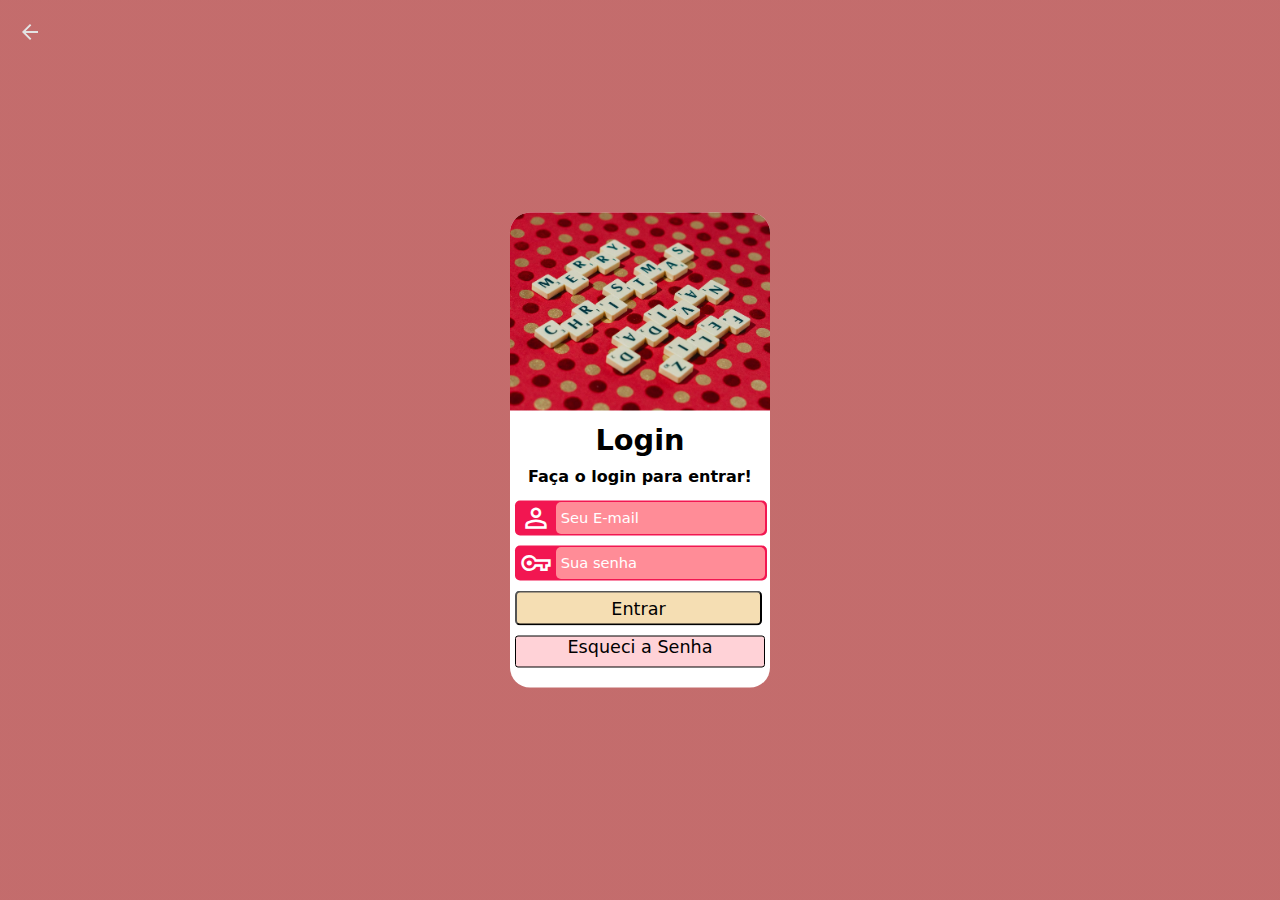
<file: login/versão 1/login.html>
<!DOCTYPE html>
<html lang="pt-br">
<head>
    <link href="https://fonts.googleapis.com/css2?family=Material+Symbols+Outlined" rel="stylesheet" />
    <link rel="stylesheet" href="style/style.css">
    <meta charset="UTF-8">
    <meta name="viewport" content="width=device-width, initial-scale=1.0">
    <title>Tela de Login</title>
</head>
<body>
    <div class="voltar">
        <a href="../../index.html"><img src="imagem/arrow_back_24dp_E3E3E3_FILL0_wght400_GRAD0_opsz24.png" alt=""></a>
        
    </div>

    <section>
        <div class="imagem"></div>
        <h1>Login</h1>
        <p>Faça o login para entrar!</p>
        <form action="cadastro php" method="post">
            <div class="form">
                 <span id="iemail" class="material-symbols-outlined">person</span>
                <label for="iemail">Email</label>
                <input type="email" id="iemail" required autocomplete="email" placeholder=" Seu E-mail">
            </div>
            <div class="form">
                 <span id="isenha" class="material-symbols-outlined">vpn_key</span>
                <label for="isenha">Senha:</label>
                <input type="password" id="isenha" required autocomplete="current-password" placeholder=" Sua senha">
        </div>
        <input type="submit" value="Entrar">
        <a href="#">Esqueci a Senha</a>
    </form>
    </section>
</body>
</html>
</file>
<file: login/versão 1/style/style.css>
@charset "UTF-8";

*{
    padding: 0;
    margin: 0;
    font-family: system-ui, -apple-system, BlinkMacSystemFont, 'Segoe UI', Roboto, Oxygen, Ubuntu, Cantarell, 'Open Sans', 'Helvetica Neue', sans-serif;
}
div.voltar{
text-align: center;
transform: translate(15px,20px);
  width: 30px;
  height: 30px;
  
}

div.voltar:hover{
    color: #F21651;
}
body, html{
    background: linear-gradient(to top, #b13f3f83);
    position: relative;
    height: 100vh;
    width: 100vw;
}

section{
    background-color: white;
    position: absolute;
    top: 50%;
    left: 50%;
    transform: translate(-50%, -50%);
    width: 260px;
    height: 475px;
    border-radius: 20px;
    overflow: hidden;
}

section h1{
    padding: 10px;
    text-align: center;
    font-size: 1.8em;
}

section p{
    text-align: center;
    font-weight: bold;
    padding-bottom: 15px;
}

.imagem{
    background-color: beige;
    height: 200px;
    display: block;
    transform: translateY(-2px);
    background: url('../imagem/pexels-jsantiagoph-29725797\ \(1\).jpg') no-repeat center;
    background-size: cover;
}
label{
    display: none;
}
.form{
    margin-left: 5px;
    margin-right: 3px;
    border-radius: 5px;
    display: block;
    margin-bottom: 10px;
    height: 35px;
    background-color: #F21651;
}
section > form > .form > input::placeholder{
    color: white;
    font-size: 1.1em;
}
section > form > .form > input{
    background-color: #FF8C97;
    transform: translate(41px, -45.5px);
    border-radius: 5px;
    margin: 5px 0px;
    border: none;
    height: 32px;
    width: 83%;
}
section > form > .form > input:focus-within{
    background-color: white;
    border: none;
}
.form > span{
    color: rgb(255, 255, 255);
    transform: translateY(-4px);
    font-size: 2em;
    padding: 5px;
    margin-left: 0px;
    width: 30px;
}

form > input[type=submit]{
    background-color: wheat;
    border-radius: 5px;
    display: block;
    font-size: 1.1em;
    width: 95%;
    transform: translateX(5px);
    height: 35px;
    margin-bottom: 10px;
    cursor: pointer;
    color: rgb(0, 0, 0);
}
form > input[type=submit]:hover{
    background-color: rgba(245, 212, 147, 0.418);
}

form > a{
    margin-left: 5px;
    margin-right: 5px;
    border-radius: 3px;
    display: block;
    border: 1px solid rgb(0, 0, 0);
    text-align: center;
    font-size: 1.1em;
    text-decoration: none;
    height: 30px;
    color: black;
    background-color: #ff8c9763;
}
form > a:hover{
    background-color: #f2165165;
}
</file>
